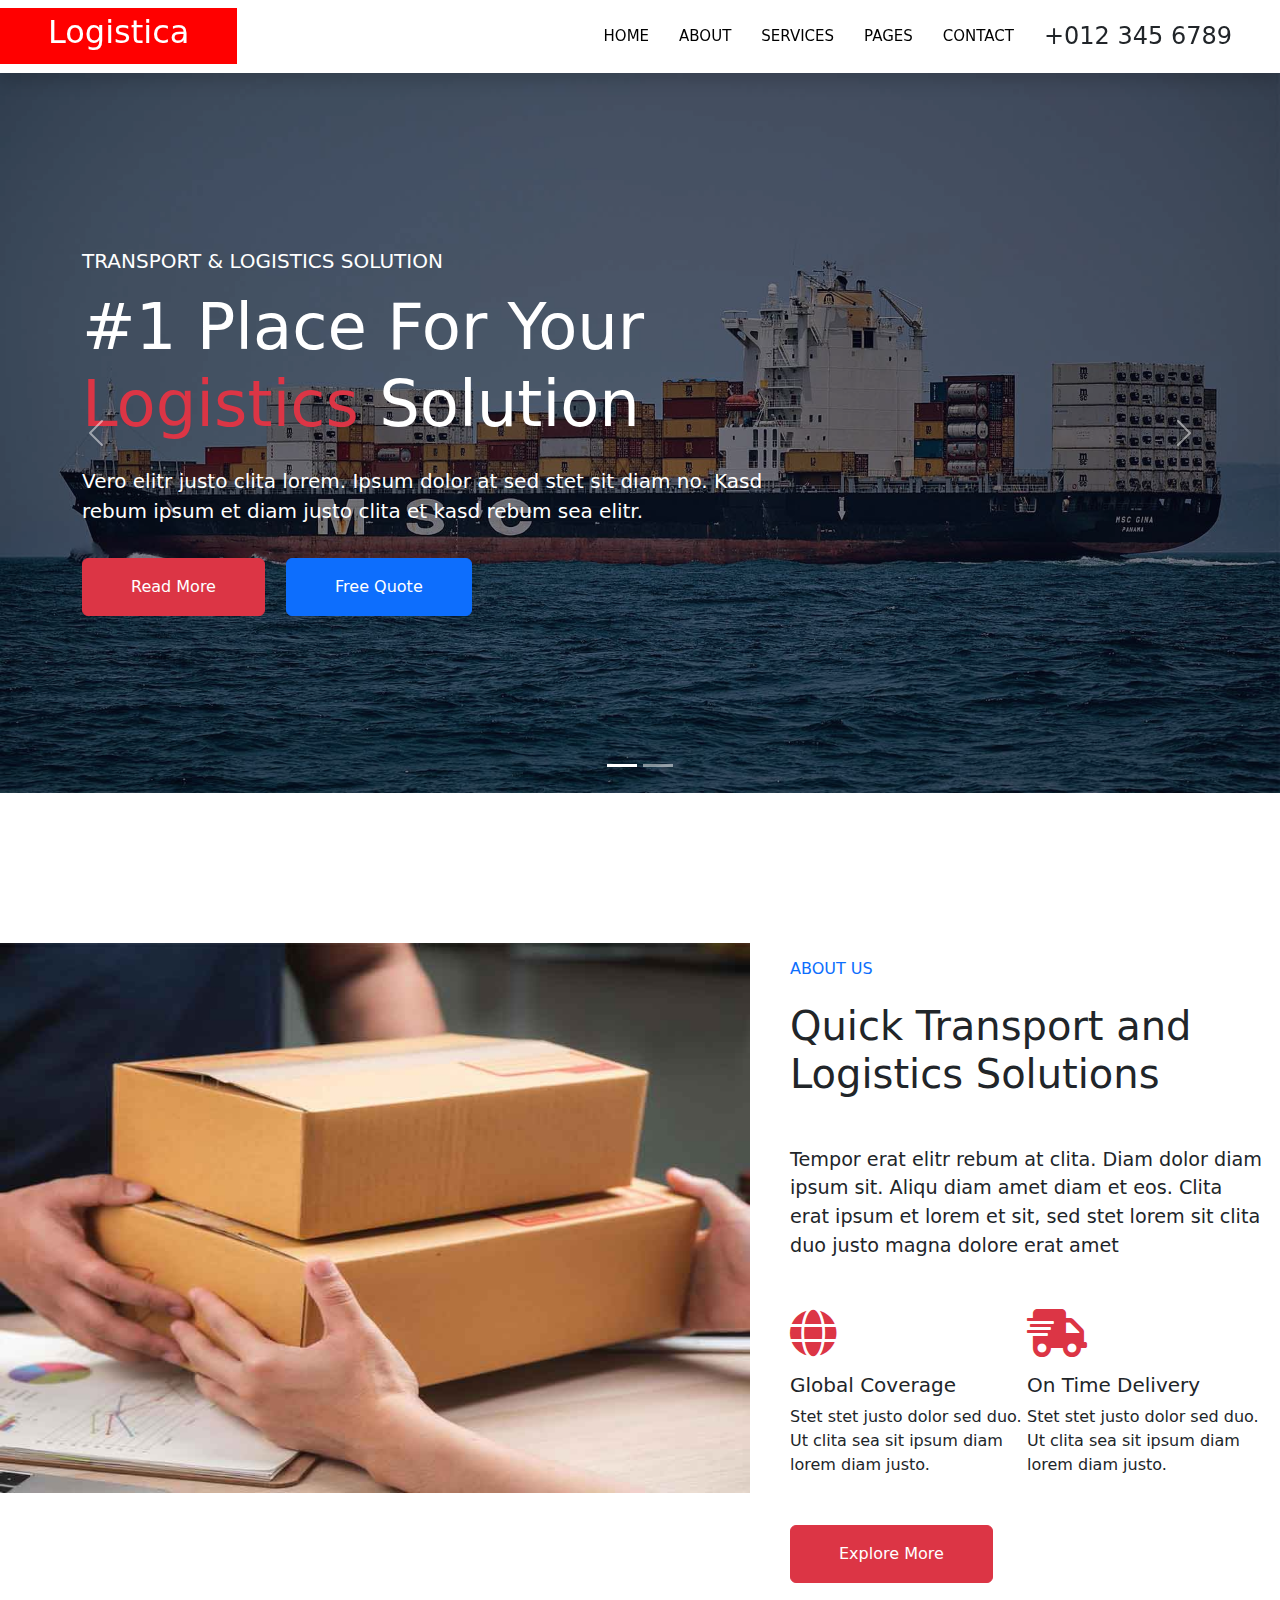
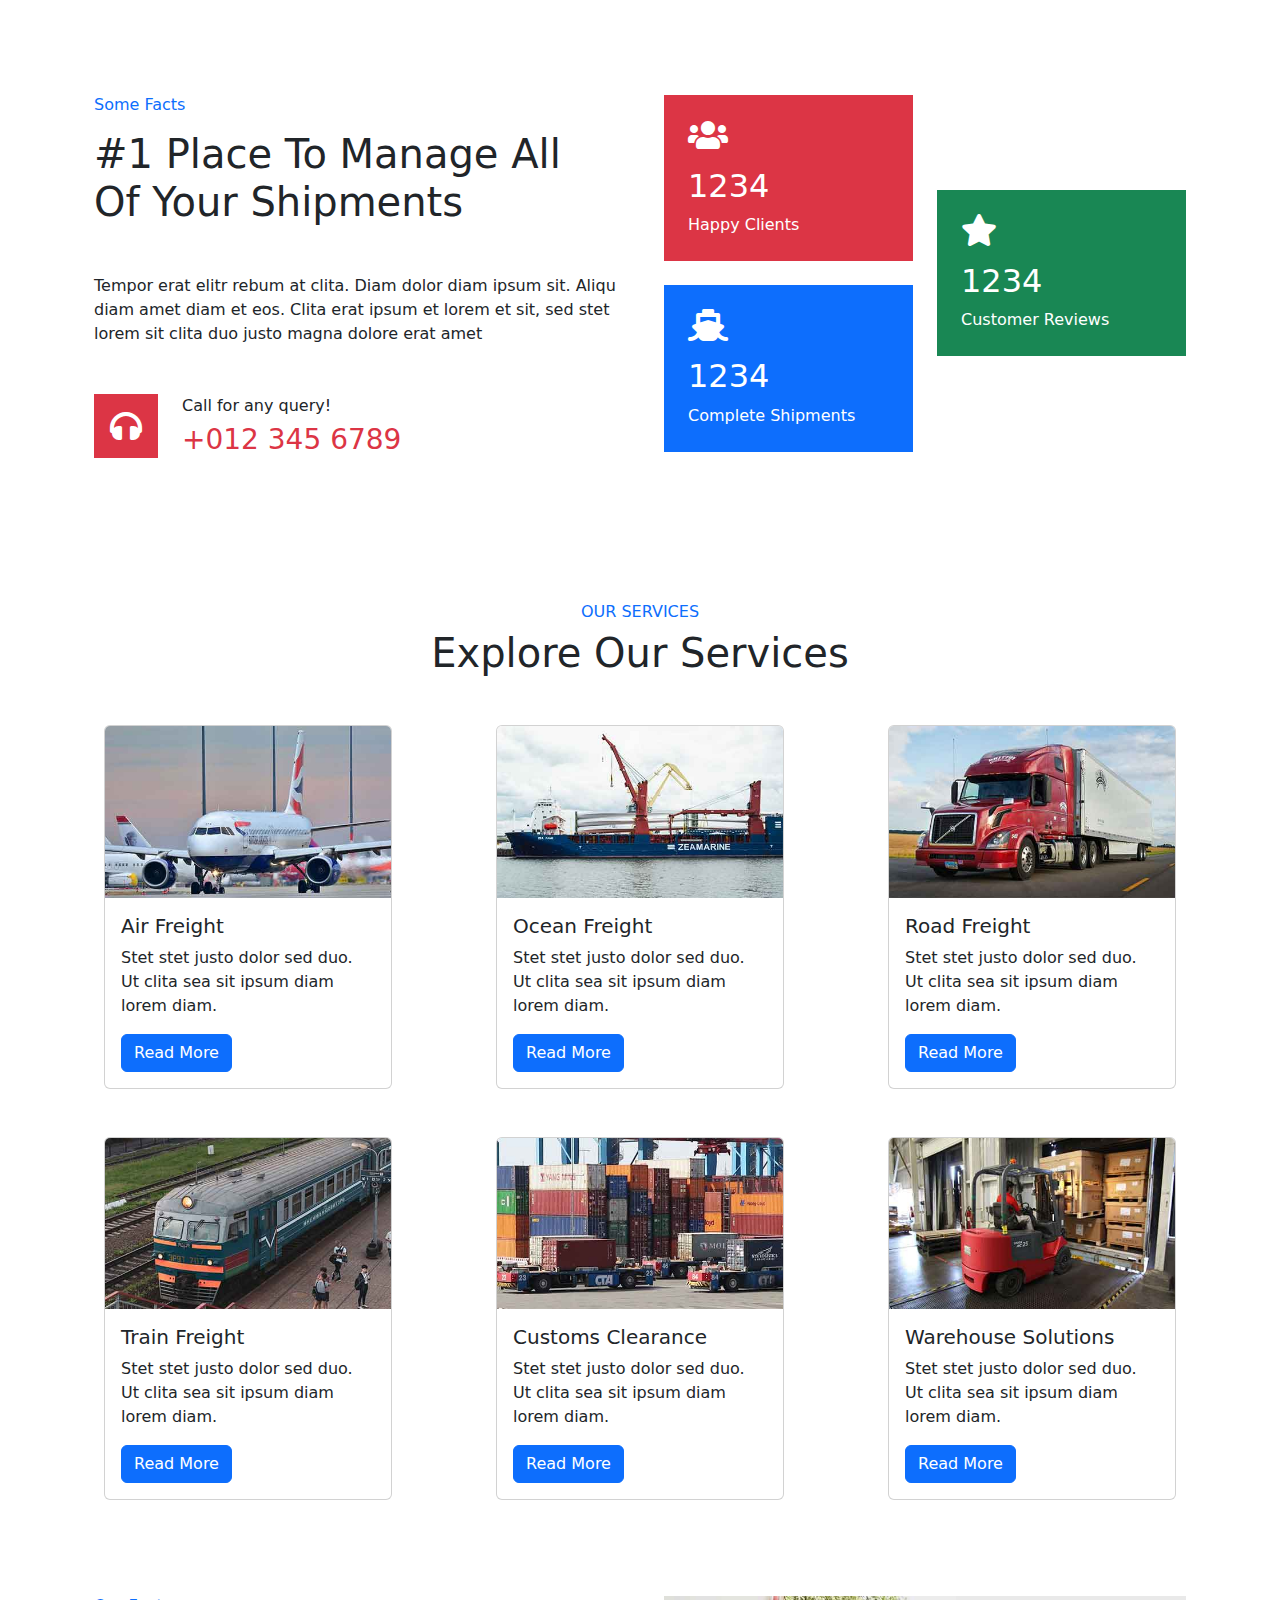
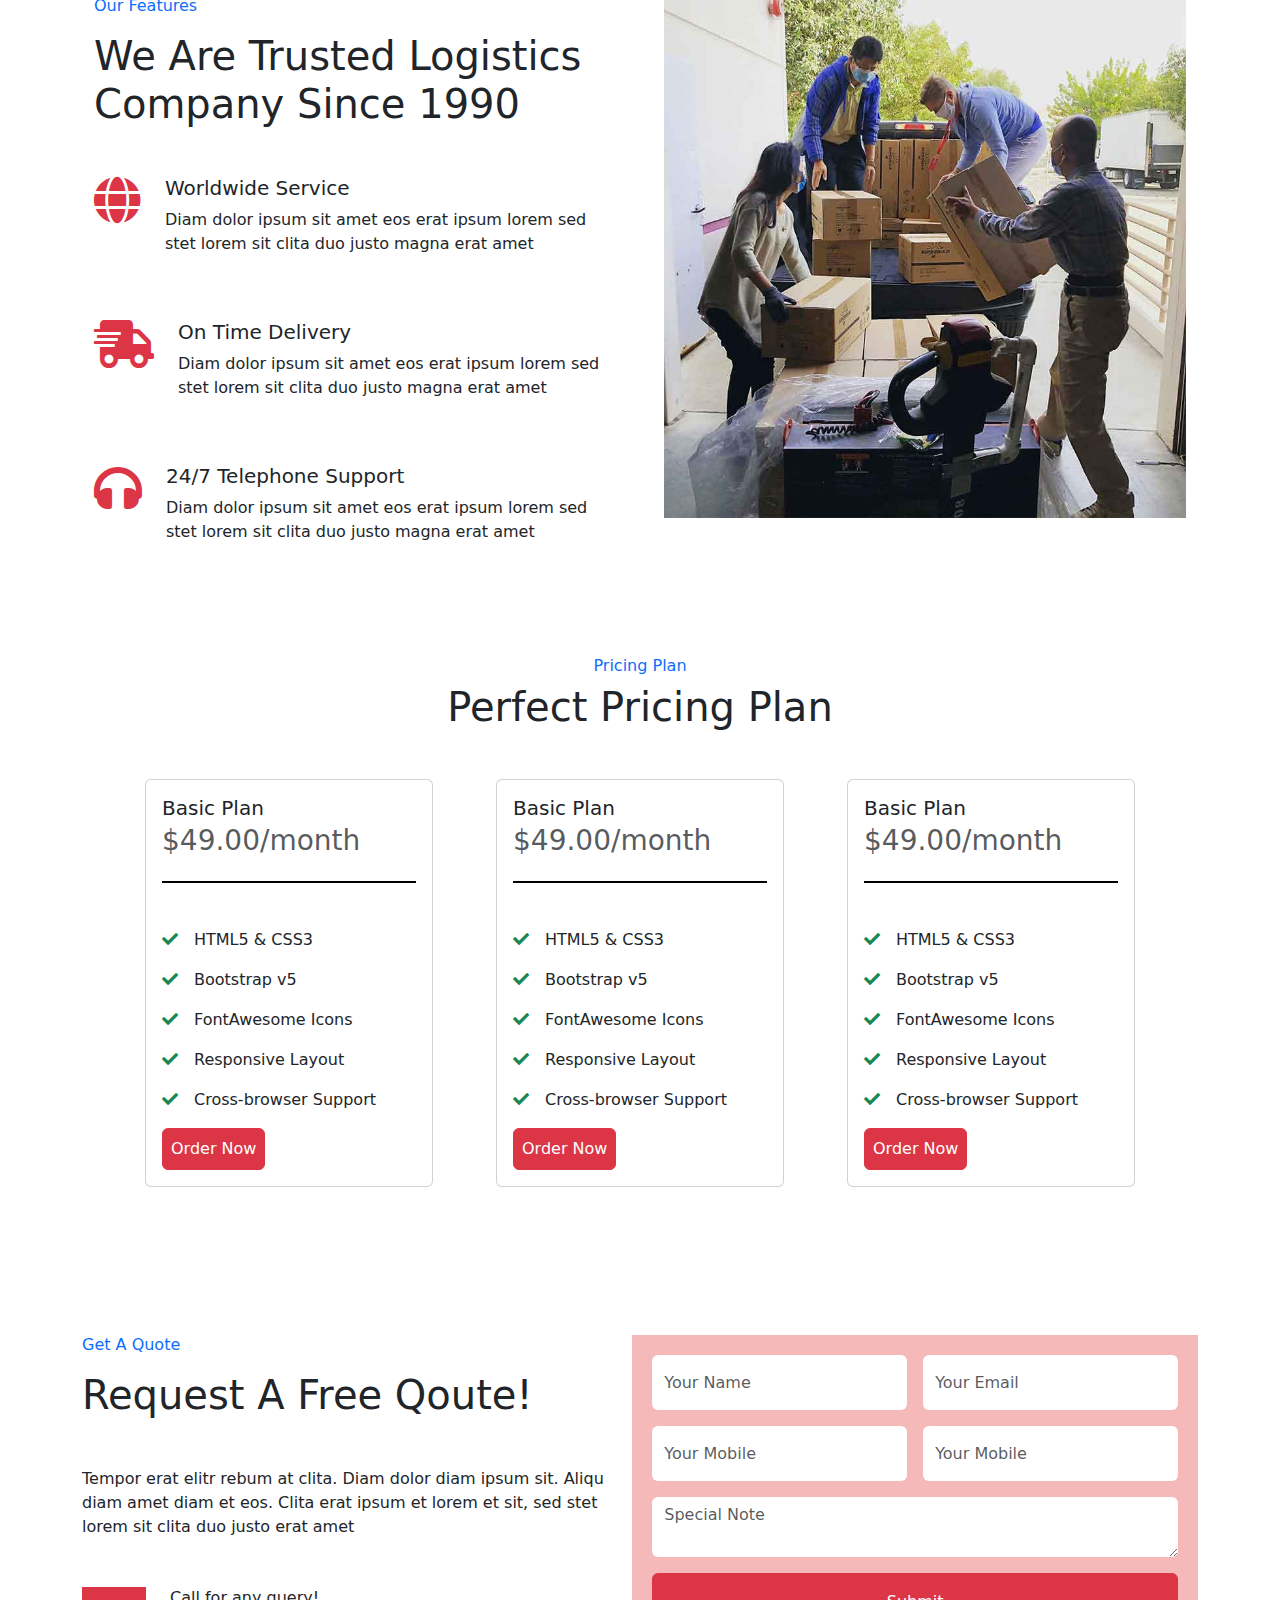
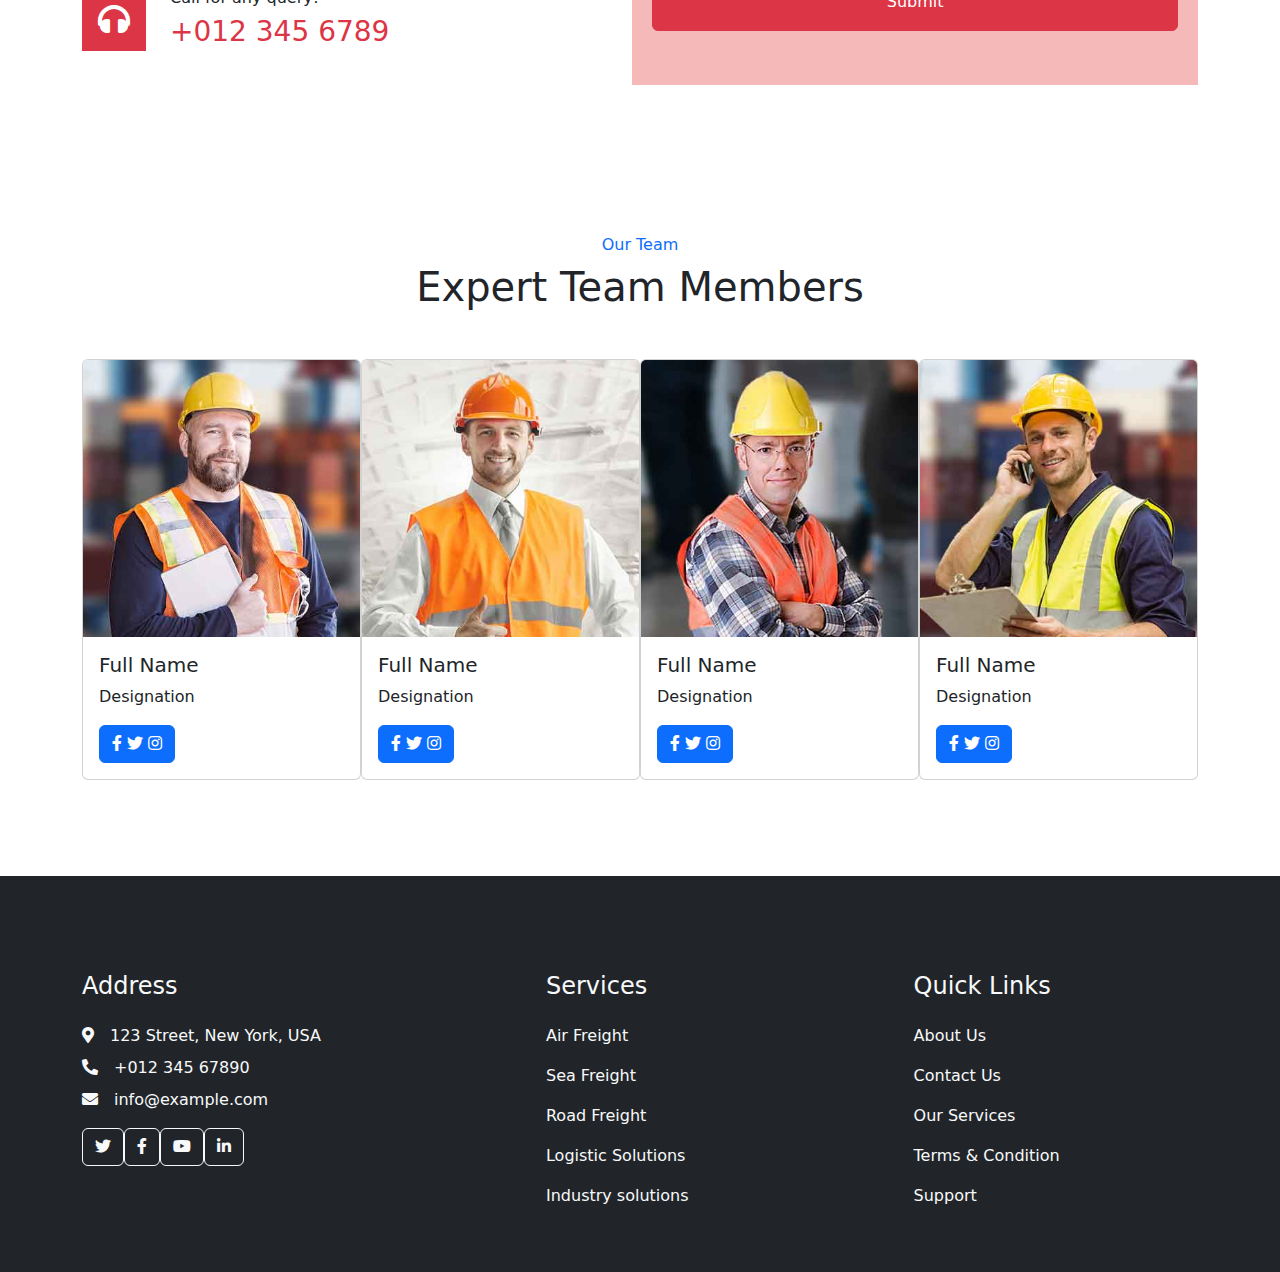
<file: index.html>
<!DOCTYPE html>
<html lang="en">
<head>
    <meta charset="UTF-8">
    <meta name="viewport" content="width=device-width, initial-scale=1.0">
    <title>Document</title>
    <link href="https://cdn.jsdelivr.net/npm/bootstrap@5.3.3/dist/css/bootstrap.min.css" rel="stylesheet" integrity="sha384-QWTKZyjpPEjISv5WaRU9OFeRpok6YctnYmDr5pNlyT2bRjXh0JMhjY6hW+ALEwIH" crossorigin="anonymous">
    <script src="https://cdn.jsdelivr.net/npm/bootstrap@5.3.3/dist/js/bootstrap.bundle.min.js" integrity="sha384-YvpcrYf0tY3lHB60NNkmXc5s9fDVZLESaAA55NDzOxhy9GkcIdslK1eN7N6jIeHz" crossorigin="anonymous"></script>
    <link rel="stylesheet" href="./style.css">
    <link href="https://cdnjs.cloudflare.com/ajax/libs/font-awesome/5.10.0/css/all.min.css" rel="stylesheet">
    <link href="https://cdn.jsdelivr.net/npm/bootstrap-icons@1.4.1/font/bootstrap-icons.css" rel="stylesheet">
</head>
<body>
  <nav class="navbar navbar-expand-lg bg-white navbar-light shadow  border-5 border-primary sticky-top p-0">
    <a href="index.html" class="navbar-brand  d-flex align-items-center px-4 px-lg-5" style="background-color: red;">
        <h2 class="mb-2 text-white">Logistica</h2>
    </a>
    <button type="button" class="navbar-toggler me-4" data-bs-toggle="collapse" data-bs-target="#navbarCollapse">
        <span class="navbar-toggler-icon"></span>
    </button>
    <div class="collapse navbar-collapse" id="navbarCollapse">
        <div class="navbar-nav ms-auto p-4 p-lg-0">
            <a href="./index.html" class="first">Home</a>
            <a href="./about.html" class="first">About</a>
            <a href="./services.html" class="first">Services</a>
            <a href="./index.html" class="first">Pages</a>
            <a href="./contact.html" class="first">Contact</a>
        </div>
        <h4 class="m-0 pe-lg-5 d-none d-lg-block"></i>+012 345 6789</h4>
    </div>
</nav>

  <div id="carouselExampleCaptions" class="carousel slide" data-bs-ride="carousel">
    <div class="carousel-indicators">
      <button type="button" data-bs-target="#carouselExampleCaptions" data-bs-slide-to="0" class="active" aria-current="true" aria-label="Slide 1"></button>
      <button type="button" data-bs-target="#carouselExampleCaptions" data-bs-slide-to="1" aria-label="Slide 2"></button>
    </div>
    <div class="carousel-inner">
      <div class="carousel-item active">
        <img src="./images/ship1.jpg" class="d-block w-100" alt="...">
        <div class="position-absolute top-0 start-0 w-100 h-100 d-flex align-items-center" style="background: rgba(6, 3, 21, .5);">
          <div class="container">
              <div class="row justify-content-start">
                  <div class="col-10 col-lg-8">
                      <h5 class="text-white text-uppercase mb-3 animated slideInDown">Transport & Logistics Solution</h5>
                      <h1 class="display-3 text-white animated slideInDown mb-4">#1 Place For Your <span class="text-danger">Logistics</span> Solution</h1>
                      <p class="fs-5 fw-medium text-white mb-4 pb-2">Vero elitr justo clita lorem. Ipsum dolor at sed stet sit diam no. Kasd rebum ipsum et diam justo clita et kasd rebum sea elitr.</p>
                      <a href="" class="btn btn-danger py-md-3 px-md-5 me-3 animated slideInLeft">Read More</a>
                      <a href="" class="btn btn-primary py-md-3 px-md-5 animated slideInRight">Free Quote</a>
                  </div>
              </div>
          </div>
      </div>
      </div>
      <div class="carousel-item">
        <img src="./images/truk.jpg" class="d-block w-100" alt="...">
        <div class="position-absolute top-0 start-0 w-100 h-100 d-flex align-items-center" style="background: rgba(6, 3, 21, .5);">
          <div class="container">
              <div class="row justify-content-start">
                  <div class="col-10 col-lg-8">
                      <h5 class="text-white text-uppercase mb-3 animated slideInDown">Transport & Logistics Solution</h5>
                      <h1 class="display-3 text-white animated slideInDown mb-4">#1 Place For Your <span class="text-danger">Logistics</span> Solution</h1>
                      <p class="fs-5 fw-medium text-white mb-4 pb-2">Vero elitr justo clita lorem. Ipsum dolor at sed stet sit diam no. Kasd rebum ipsum et diam justo clita et kasd rebum sea elitr.</p>
                      <a href="" class="btn btn-danger py-md-3 px-md-5 me-3 animated slideInLeft">Read More</a>
                      <a href="" class="btn btn-primary py-md-3 px-md-5 animated slideInRight">Free Quote</a>
                  </div>
              </div>
          </div>
      </div>
      </div>
     
    </div>
    <button class="carousel-control-prev" type="button" data-bs-target="#carouselExampleCaptions" data-bs-slide="prev">
      <span class="carousel-control-prev-icon" aria-hidden="true"></span>
      <span class="visually-hidden">Previous</span>
    </button>
    <button class="carousel-control-next" type="button" data-bs-target="#carouselExampleCaptions" data-bs-slide="next">
      <span class="carousel-control-next-icon" aria-hidden="true"></span>
      <span class="visually-hidden">Next</span>
    </button>
  </div>

  <div class="about">
    <div>
         <img src="./images/box.jpg" alt="" class="boximage" >
    </div>
    <div class="aboutcontent ms-4 p-3">
     <h6 class="abouthed6 text-primary text-uppercase ">About Us</h6>
     <h1 class="abouthed2 mt-4">Quick Transport and Logistics Solutions</h1>
     <p class="aboutp mt-5 " style="font-size: larger;">Tempor erat elitr rebum at clita. Diam dolor diam 
      ipsum sit. Aliqu diam amet diam et eos. Clita erat ipsum et lorem et sit, sed stet lorem sit clita duo justo magna dolore erat amet</p>
    
      <div class="abouticons d-flex mt-5">
        <div>
          <i class="fa fa-globe fa-3x text-danger mb-3"></i>
          <h5>Global Coverage</h5>
          <p class="m-0">Stet stet justo dolor sed duo. Ut clita sea sit ipsum diam lorem diam justo.</p>
        </div>
        <div>
          <i class="fa fa-shipping-fast fa-3x text-danger mb-3"></i>
          <h5>On Time Delivery</h5>
          <p class="m-0">Stet stet justo dolor sed duo. Ut clita sea sit ipsum diam lorem diam justo.</p>
        </div>
        </div>

        <div class="mt-5">
          <button type="button" class="btn btn-danger py-3 px-5">Explore More</button>
        </div>
    </div>
  </div>
  
  <div class="container py-5">
    <div class="container py-5">
        <div class="row g-5">
            <div class="col-6">
                <h6 class="text-primary mb-3">Some Facts</h6>
                <h1 class="mb-5">#1 Place To Manage All Of Your Shipments</h1>
                <p class="mb-5">Tempor erat elitr rebum at clita. Diam dolor diam ipsum sit. Aliqu diam amet diam et eos. Clita erat ipsum et lorem et sit, sed stet lorem sit clita duo justo magna dolore erat amet</p>
                <div class="d-flex align-items-center">
                    <i class="fa fa-headphones fa-2x flex-shrink-0 bg-danger p-3 text-white"></i>
                    <div class="ps-4">
                        <h6>Call for any query!</h6>
                        <h3 class="text-danger m-0">+012 345 6789</h3>
                    </div>
                </div>
            </div>
            <div class="col-6">
                <div class="row g-4 align-items-center">
                    <div class="col-6">
                        <div class="bg-danger p-4 mb-4">
                            <i class="fa fa-users fa-2x text-white mb-3"></i>
                            <h2 class="text-white mb-2">1234</h2>
                            <p class="text-white mb-0">Happy Clients</p>
                        </div>
                        <div class="bg-primary p-4 wow ">
                            <i class="fa fa-ship fa-2x text-white mb-3"></i>
                            <h2 class="text-white mb-2">1234</h2>
                            <p class="text-white mb-0">Complete Shipments</p>
                        </div>
                    </div>
                    <div class="col-6">
                        <div class="bg-success p-4">
                            <i class="fa fa-star fa-2x text-white mb-3"></i>
                            <h2 class="text-white mb-2">1234</h2>
                            <p class="text-white mb-0">Customer Reviews</p>
                        </div>
                    </div>
                </div>
            </div>
        </div>
    </div>
</div>

<div class="mt-5">
  <div class="text-center">
    <h6 class="text-primary">OUR SERVICES </h6>
    <h1 class="mb-5">Explore Our Services</h1>
</div>
  
  <div class="d-flex mt-5" style="justify-content:space-evenly;">
    <div class="card" style="width: 18rem;">
      <img src="images/arioplane.jpg" class="card-img-top" alt="...">
      <div class="card-body">
        <h5 class="card-title">Air Freight</h5>
        <p class="card-text">Stet stet justo dolor sed duo. Ut clita sea sit ipsum diam lorem diam.</p>
        <a href="#" class="btn btn-primary">Read More</a>
      </div>
    </div>
    <div class="card" style="width: 18rem;">
      <img src="images/ship2.jpg" class="card-img-top" alt="...">
      <div class="card-body">
        <h5 class="card-title">Ocean Freight</h5>
        <p class="card-text">Stet stet justo dolor sed duo. Ut clita sea sit ipsum diam lorem diam.</p>
        <a href="#" class="btn btn-primary">Read More</a>
      </div>
    </div>
    <div class="card" style="width: 18rem;">
      <img src="images/truck2.jpg" class="card-img-top" alt="...">
      <div class="card-body">
        <h5 class="card-title">Road Freight</h5>
        <p class="card-text">Stet stet justo dolor sed duo. Ut clita sea sit ipsum diam lorem diam.</p>
        <a href="#" class="btn btn-primary">Read More</a>
      </div>
    </div>
  </div>

  <div class="d-flex mt-5" style="justify-content:space-evenly;">
    <div class="card" style="width: 18rem;">
      <img src="images/train.jpg" class="card-img-top" alt="...">
      <div class="card-body">
        <h5 class="card-title">Train Freight</h5>
        <p class="card-text">Stet stet justo dolor sed duo. Ut clita sea sit ipsum diam lorem diam.</p>
        <a href="#" class="btn btn-primary">Read More</a>
      </div>
    </div>
    <div class="card" style="width: 18rem;">
      <img src="images/container.jpg" class="card-img-top" alt="...">
      <div class="card-body">
        <h5 class="card-title">Customs Clearance</h5>
        <p class="card-text">Stet stet justo dolor sed duo. Ut clita sea sit ipsum diam lorem diam.</p>
        <a href="#" class="btn btn-primary">Read More</a>
      </div>
    </div>
    <div class="card" style="width: 18rem;">
      <img src="images/jeep.jpg" class="card-img-top" alt="...">
      <div class="card-body">
        <h5 class="card-title">Warehouse Solutions</h5>
        <p class="card-text">Stet stet justo dolor sed duo. Ut clita sea sit ipsum diam lorem diam.</p>
        <a href="#" class="btn btn-primary">Read More</a>
      </div>
    </div>
  </div>
</div>

<div class="container py-5">
  <div class="container  py-5">
      <div class="row g-5">
          <div class="col-6">
              <h6 class="text-primary mb-3">Our Features</h6>
              <h1 class="mb-5">We Are Trusted Logistics Company Since 1990</h1>
              <div class="d-flex mb-5">
                  <i class="fa fa-globe text-danger fa-3x"></i>
                  <div class="ms-4">
                      <h5>Worldwide Service</h5>
                      <p>Diam dolor ipsum sit amet eos erat ipsum lorem sed stet lorem sit clita duo justo magna erat amet</p>
                  </div>
              </div>
              <div class="d-flex mb-5">
                  <i class="fa fa-shipping-fast text-danger fa-3x "></i>
                  <div class="ms-4">
                      <h5>On Time Delivery</h5>
                      <p>Diam dolor ipsum sit amet eos erat ipsum lorem sed stet lorem sit clita duo justo magna erat amet</p>
                  </div>
              </div>
              <div class="d-flex">
                  <i class="fa fa-headphones text-danger fa-3x flex-shrink-0"></i>
                  <div class="ms-4">
                      <h5>24/7 Telephone Support</h5>
                      <p>Diam dolor ipsum sit amet eos erat ipsum lorem sed stet lorem sit clita duo justo magna erat amet</p>
                  </div>
              </div>
          </div>
          <div class="col-6 " style="min-height: 400px;">
              <div>
                  <img class="w-100 h-100" src="images/box2.jpg" alt="">
              </div>
          </div>
      </div>
  </div>
</div>

<div>
  <div class="text-center">
    <h6 class="text-primary">Pricing Plan</h6>
    <h1 class="mb-5">Perfect Pricing Plan</h1>
</div>
<div class="container d-flex" style="justify-content: space-evenly;">
<div class="card" style="width: 18rem;">
  <div class="card-body">
    <h5 class="card-title">Basic Plan</h5>
    <h3 class="card-subtitle mb-4 text-muted">$49.00/month</h3>
    <div  class="mt-4"  style="background-color: black; padding:1px;"></div>
    <p><i class="fa fa-check text-success me-3 mt-5"></i>HTML5 & CSS3</p>
    <p><i class="fa fa-check text-success me-3"></i>Bootstrap v5</p>
    <p><i class="fa fa-check text-success me-3"></i>FontAwesome Icons</p>
    <p><i class="fa fa-check text-success me-3"></i>Responsive Layout</p>
    <p><i class="fa fa-check text-success me-3"></i>Cross-browser Support</p> 
    <button type="button" class="btn btn-danger p-2">Order Now</button> 
  </div>
</div>

<div class="card" style="width: 18rem;">
  <div class="card-body">
    <h5 class="card-title">Basic Plan</h5>
    <h3 class="card-subtitle mb-4 text-muted">$49.00/month</h3>
    <div  class="mt-4"  style="background-color: black; padding:1px;"></div>
    <p><i class="fa fa-check text-success me-3 mt-5"></i>HTML5 & CSS3</p>
    <p><i class="fa fa-check text-success me-3"></i>Bootstrap v5</p>
    <p><i class="fa fa-check text-success me-3"></i>FontAwesome Icons</p>
    <p><i class="fa fa-check text-success me-3"></i>Responsive Layout</p>
    <p><i class="fa fa-check text-success me-3"></i>Cross-browser Support</p>
    <button type="button" class="btn btn-danger p-2">Order Now</button>  
  </div>
</div>

<div class="card" style="width: 18rem;">
  <div class="card-body">
    <h5 class="card-title">Basic Plan</h5>
    <h3 class="card-subtitle mb-4 text-muted">$49.00/month</h3>
    <div  class="mt-4"  style="background-color: black; padding:1px;"></div>
    <p><i class="fa fa-check text-success me-3 mt-5"></i>HTML5 & CSS3</p>
    <p><i class="fa fa-check text-success me-3"></i>Bootstrap v5</p>
    <p><i class="fa fa-check text-success me-3"></i>FontAwesome Icons</p>
    <p><i class="fa fa-check text-success me-3"></i>Responsive Layout</p>
    <p><i class="fa fa-check text-success me-3"></i>Cross-browser Support</p>
    <button type="button" class="btn btn-danger p-2">Order Now</button> 
  </div>
</div>
</div>
</div>

<div class="container d-flex  mt-5">
  <div>
    <div style="margin-top: 100px;">
      <h6 class="text-primary mb-3">Get A Quote</h6>
      <h1 class="mb-5">Request A Free Qoute!</h1>
      <p class="mb-5">Tempor erat elitr rebum at clita. Diam dolor diam ipsum sit. Aliqu diam amet diam et eos. Clita erat ipsum et lorem et sit, sed stet lorem sit clita duo justo erat amet</p>
      <div class="d-flex align-items-center">
          <i class="fa fa-headphones fa-2x bg-danger p-3 text-white"></i>
          <div class="ps-4">
              <h6>Call for any query!</h6>
              <h3 class="text-danger m-0">+012 345 6789</h3>
          </div>
      </div>
  </div>
  </div>

  <div style="background-color: rgb(245, 185, 185); padding: 20px; height: 350px; margin-top: 100px;">
    <form>
      <div class="row g-3">
          <div class="col-12 col-sm-6">
              <input type="text" class="form-control border-0" placeholder="Your Name" style="height: 55px;">
          </div>
          <div class="col-12 col-sm-6">
              <input type="email" class="form-control border-0" placeholder="Your Email" style="height: 55px;">
          </div>
          <div class="col-12 col-sm-6">
              <input type="text" class="form-control border-0" placeholder="Your Mobile" style="height: 55px;">
          </div>
          <div class="col-12 col-sm-6">
            <input type="text" class="form-control border-0" placeholder="Your Mobile" style="height: 55px;">
          </div>
          <div class="col-12">
              <textarea class="form-control border-0" placeholder="Special Note"></textarea>
          </div>
          <div class="col-12">
              <button class="btn btn-danger w-100 py-3" type="submit">Submit</button>
          </div>
      </div>
  </form>
  </div>
</div>

<div style="margin-top: 150px;">
  <div class="text-center">
    <h6 class="text-primary">Our Team</h6>
    <h1 class="mb-5">Expert Team Members</h1>
</div>
<div class="container">
   <div class="d-flex mt-5" style="justify-content:space-evenly;">
    <div class="card" style="width: 18rem;">
      <img src="images/man1.jpg" class="card-img-top" alt="...">
      <div class="card-body">
        <h5 class="card-title">Full Name</h5>
        <p class="card-text">Designation</p>
        <a href="#" class="btn btn-primary g-5">
          <i class="fab fa-facebook-f"></i>
          <i class="fab fa-twitter"></i>
          <i class="fab fa-instagram"></i>
        </a>
      </div>
    </div>
    <div class="card" style="width: 18rem;">
      <img src="images/man2.jpg" class="card-img-top" alt="...">
      <div class="card-body">
        <h5 class="card-title">Full Name</h5>
        <p class="card-text">Designation</p>
        <a href="#" class="btn btn-primary g-5">
          <i class="fab fa-facebook-f"></i>
          <i class="fab fa-twitter"></i>
          <i class="fab fa-instagram"></i>
        </a>
      </div>
    </div>
    
    <div class="card" style="width: 18rem;">
      <img src="images/man3.jpg" class="card-img-top" alt="...">
      <div class="card-body">
        <h5 class="card-title">Full Name</h5>
        <p class="card-text">Designation</p>
        <a href="#" class="btn btn-primary g-5">
          <i class="fab fa-facebook-f"></i>
          <i class="fab fa-twitter"></i>
          <i class="fab fa-instagram"></i>
        </a>
      </div>
    </div>
    <div class="card" style="width: 18rem;">
      <img src="images/man4.jpg" class="card-img-top" alt="...">
      <div class="card-body">
        <h5 class="card-title">Full Name</h5>
        <p class="card-text">Designation</p>
        <a href="#" class="btn btn-primary g-5">
          <i class="fab fa-facebook-f"></i>
          <i class="fab fa-twitter"></i>
          <i class="fab fa-instagram"></i>
        </a>
      </div>
    </div>
    
  </div>
</div>

<div class="container-fluid bg-dark text-light  pt-5" style="margin-top: 6rem;">
  <div class="container py-5 d-flex">
      <div class="d-flex" style="justify-content: space-around;">
          <div>
              <h4 class="text-light mb-4">Address</h4>
              <p class="mb-2"><i class="fa fa-map-marker-alt me-3"></i>123 Street, New York, USA</p>
              <p class="mb-2"><i class="fa fa-phone-alt me-3"></i>+012 345 67890</p>
              <p class="mb-2"><i class="fa fa-envelope me-3"></i>info@example.com</p>
              <div class="d-flex pt-2">
                  <a class="btn btn-outline-light btn-social"><i class="fab fa-twitter"></i></a>
                  <a class="btn btn-outline-light btn-social"><i class="fab fa-facebook-f"></i></a>
                  <a class="btn btn-outline-light btn-social"><i class="fab fa-youtube"></i></a>
                  <a class="btn btn-outline-light btn-social"><i class="fab fa-linkedin-in"></i></a>
              </div>
          </div>
          <div style="margin-left: 225px;">
              <h4 class="text-light mb-4">Services</h4>
              <p>Air Freight</p>
              <p>Sea Freight</p>
              <p>Road Freight</p>
              <p>Logistic Solutions</p>
              <p>Industry solutions</p>
          </div>
          <div style="margin-left: 225px;">
              <h4 class="text-light mb-4">Quick Links</h4>
              <p>About Us</p>
              <p>Contact Us</p>
              <p>Our Services</p>
              <p>Terms & Condition</p>
              <p>Support</p>
          </div>
      </div>
  </div>

</div>

</body>
</html>
</file>
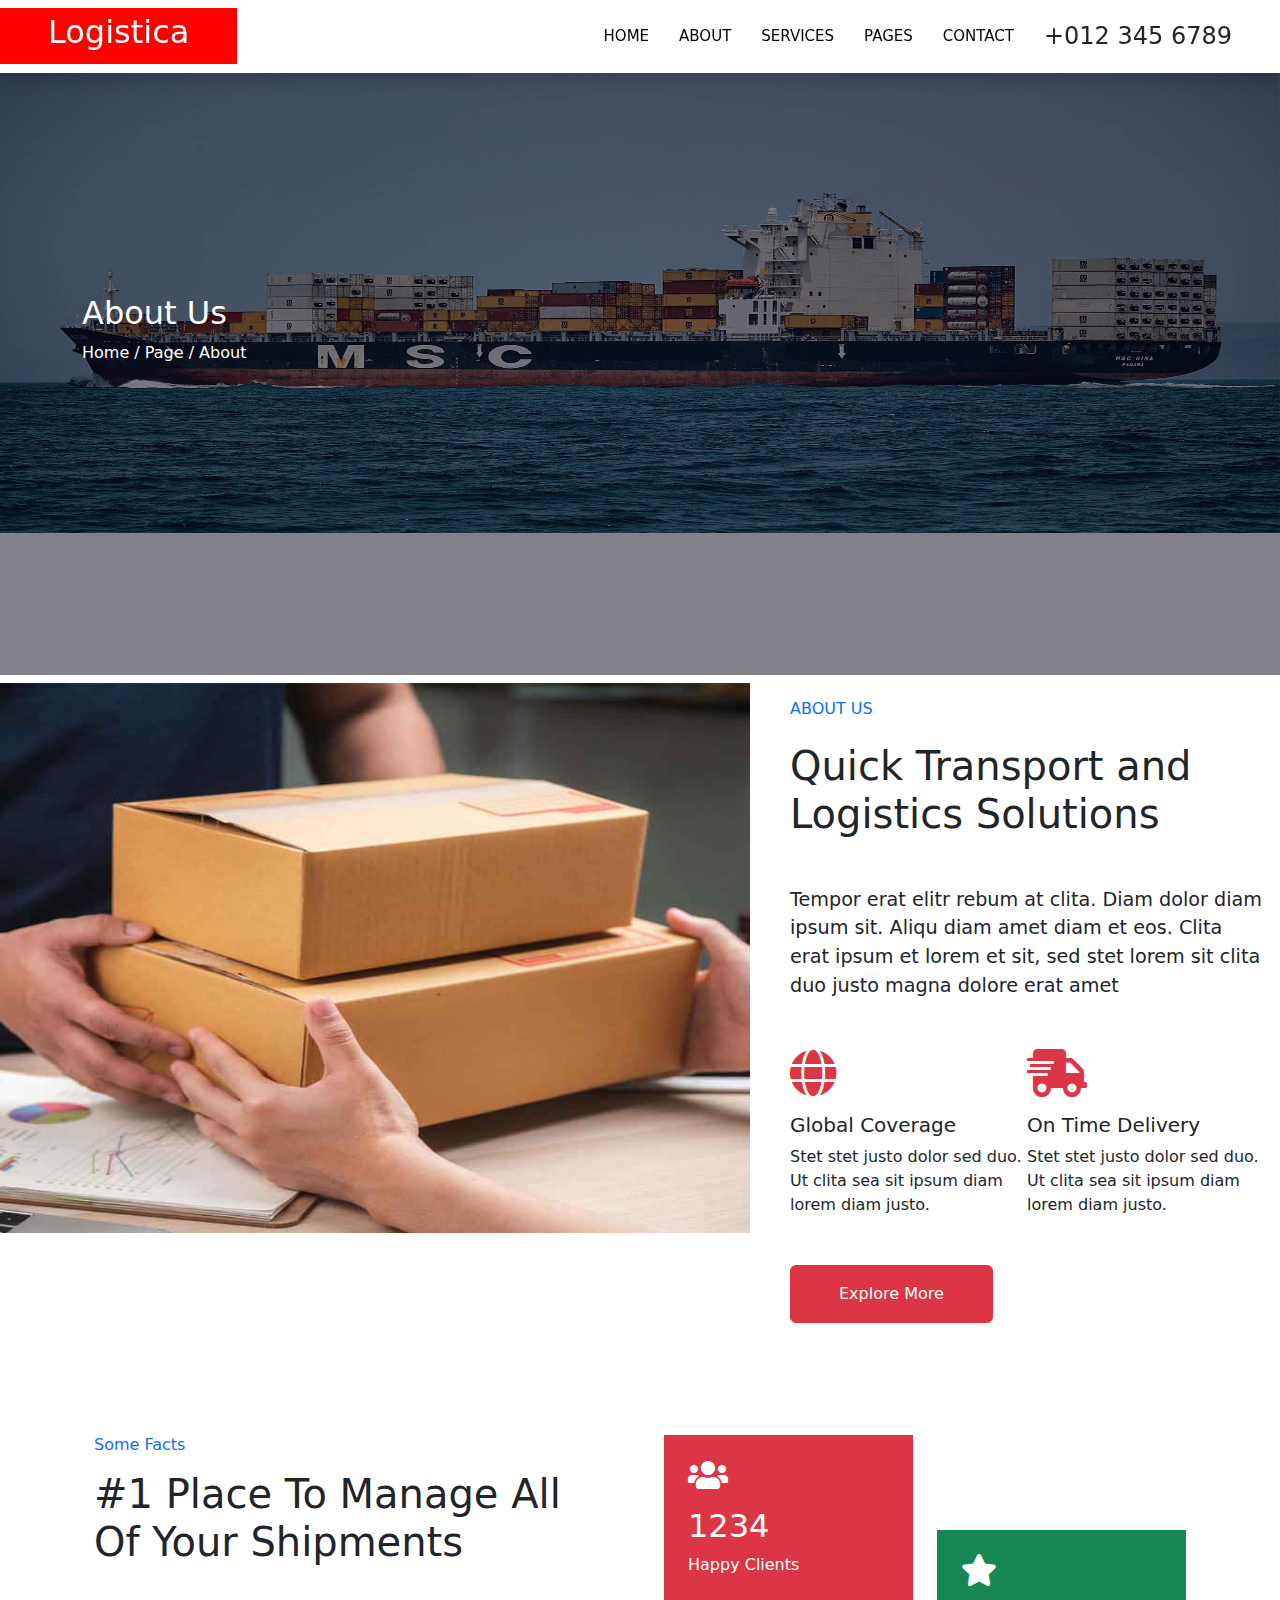
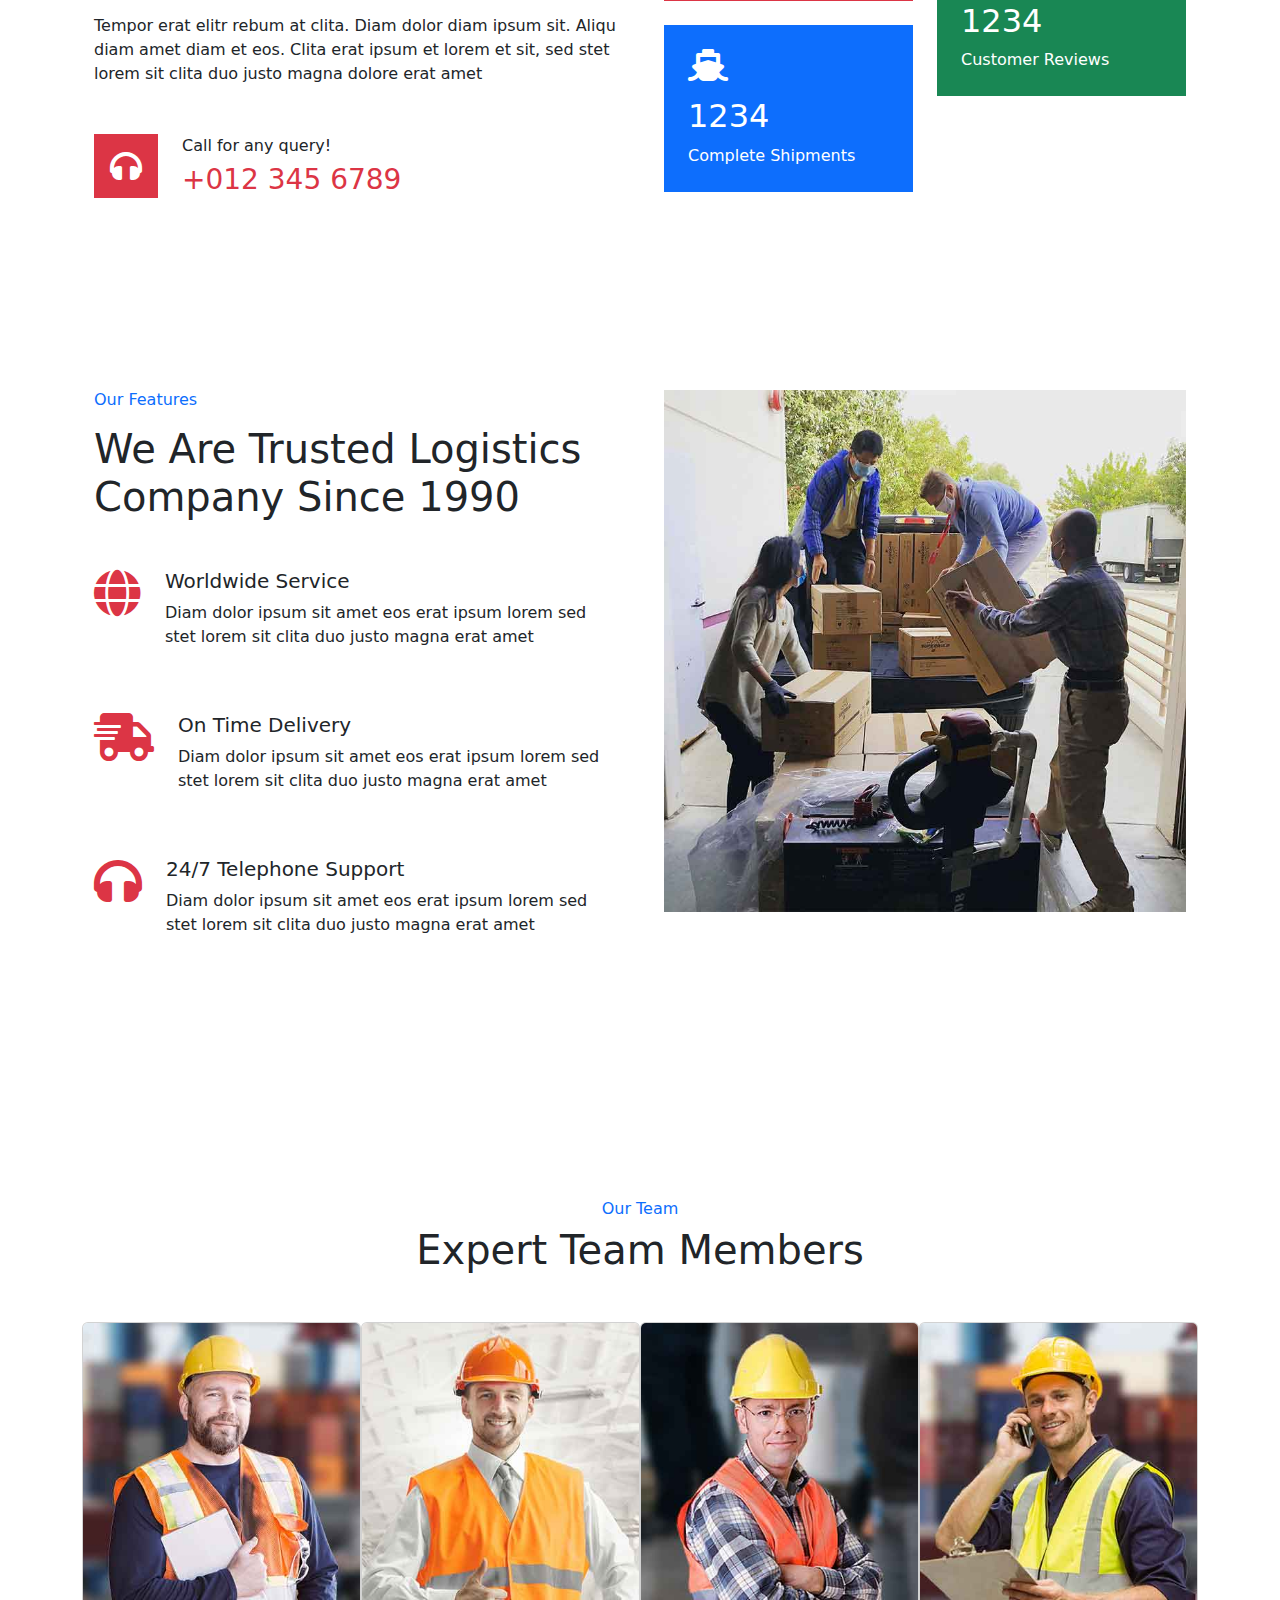
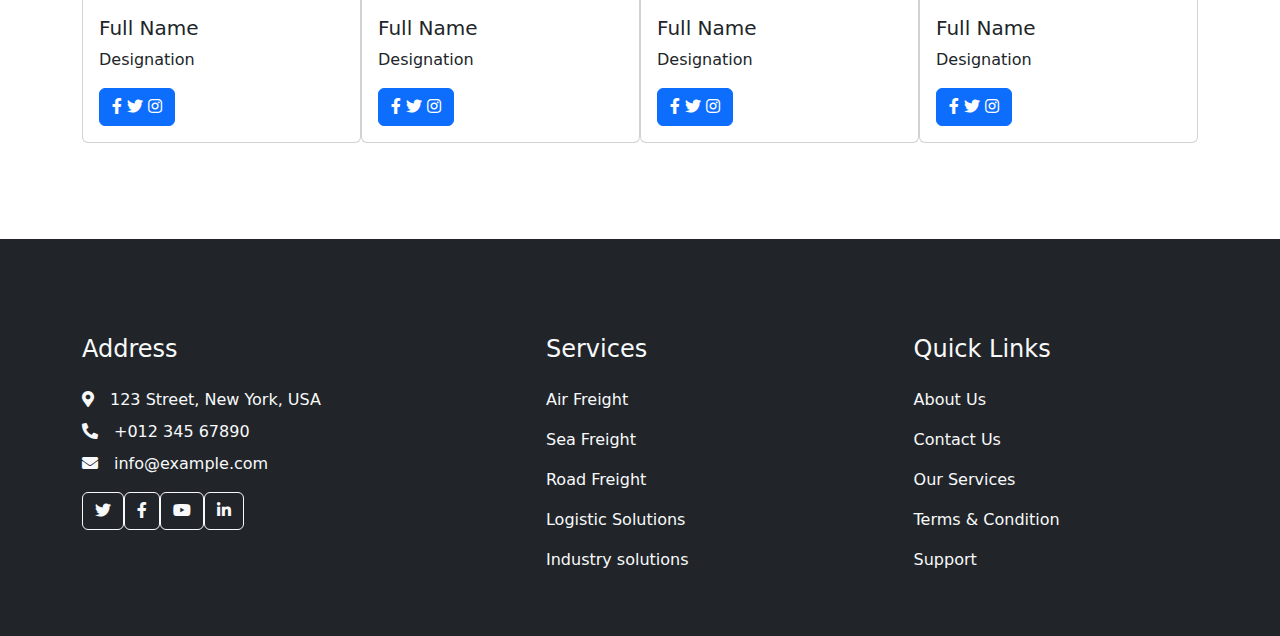
<file: about.html>
<!DOCTYPE html>
<html lang="en">
<head>
    <meta charset="UTF-8">
    <meta name="viewport" content="width=device-width, initial-scale=1.0">
    <title>Document</title>
    <link href="https://cdn.jsdelivr.net/npm/bootstrap@5.3.3/dist/css/bootstrap.min.css" rel="stylesheet" integrity="sha384-QWTKZyjpPEjISv5WaRU9OFeRpok6YctnYmDr5pNlyT2bRjXh0JMhjY6hW+ALEwIH" crossorigin="anonymous">
    <script src="https://cdn.jsdelivr.net/npm/bootstrap@5.3.3/dist/js/bootstrap.bundle.min.js" integrity="sha384-YvpcrYf0tY3lHB60NNkmXc5s9fDVZLESaAA55NDzOxhy9GkcIdslK1eN7N6jIeHz" crossorigin="anonymous"></script>
    <link rel="stylesheet" href="./style.css">
    <link href="https://cdnjs.cloudflare.com/ajax/libs/font-awesome/5.10.0/css/all.min.css" rel="stylesheet">
    <link href="https://cdn.jsdelivr.net/npm/bootstrap-icons@1.4.1/font/bootstrap-icons.css" rel="stylesheet">
</head>
<body>
    <nav class="navbar navbar-expand-lg bg-white navbar-light shadow  border-5 border-primary sticky-top p-0">
        <a href="index.html" class="navbar-brand  d-flex align-items-center px-4 px-lg-5" style="background-color: red;">
            <h2 class="mb-2 text-white">Logistica</h2>
        </a>
        <button type="button" class="navbar-toggler me-4" data-bs-toggle="collapse" data-bs-target="#navbarCollapse">
            <span class="navbar-toggler-icon"></span>
        </button>
        <div class="collapse navbar-collapse" id="navbarCollapse">
            <div class="navbar-nav ms-auto p-4 p-lg-0">
                <a href="./index.html" class="first">Home</a>
                <a href="./about.html" class="first">About</a>
                <a href="./services.html" class="first">Services</a>
                <a href="./index.html" class="first">Pages</a>
                <a href="./contact.html" class="first">Contact</a>
            </div>
            <h4 class="m-0 pe-lg-5 d-none d-lg-block"></i>+012 345 6789</h4>
        </div>
    </nav>
<div>
    <img src="./images/ship1.jpg" class="d-block w-100" alt="..." style="height: 460px;">
    <div class="position-absolute top-0 start-0 w-100 h-75 d-flex align-items-center" style="background: rgba(6, 3, 21, .5);">
      <div class="container">
          <div class="row justify-content-start">
              <div class="col-10 col-lg-8">
                  <h2 class="text-white">About Us</h5>
                    <p class="text-white">Home / Page / About</p>
              </div>
          </div>
      </div>
      </div>

      <div class="about">
        <div>
             <img src="./images/box.jpg" alt="" class="boximage" >
        </div>
        <div class="aboutcontent ms-4 p-3">
         <h6 class="abouthed6 text-primary text-uppercase ">About Us</h6>
         <h1 class="abouthed2 mt-4">Quick Transport and Logistics Solutions</h1>
         <p class="aboutp mt-5 " style="font-size: larger;">Tempor erat elitr rebum at clita. Diam dolor diam 
          ipsum sit. Aliqu diam amet diam et eos. Clita erat ipsum et lorem et sit, sed stet lorem sit clita duo justo magna dolore erat amet</p>
        
          <div class="abouticons d-flex mt-5">
            <div>
              <i class="fa fa-globe fa-3x text-danger mb-3"></i>
              <h5>Global Coverage</h5>
              <p class="m-0">Stet stet justo dolor sed duo. Ut clita sea sit ipsum diam lorem diam justo.</p>
            </div>
            <div>
              <i class="fa fa-shipping-fast fa-3x text-danger mb-3"></i>
              <h5>On Time Delivery</h5>
              <p class="m-0">Stet stet justo dolor sed duo. Ut clita sea sit ipsum diam lorem diam justo.</p>
            </div>
            </div>
    
            <div class="mt-5">
              <button type="button" class="btn btn-danger py-3 px-5">Explore More</button>
            </div>
        </div>
      </div>
      
      <div class="container py-5">
        <div class="container py-5">
            <div class="row g-5">
                <div class="col-6">
                    <h6 class="text-primary mb-3">Some Facts</h6>
                    <h1 class="mb-5">#1 Place To Manage All Of Your Shipments</h1>
                    <p class="mb-5">Tempor erat elitr rebum at clita. Diam dolor diam ipsum sit. Aliqu diam amet diam et eos. Clita erat ipsum et lorem et sit, sed stet lorem sit clita duo justo magna dolore erat amet</p>
                    <div class="d-flex align-items-center">
                        <i class="fa fa-headphones fa-2x flex-shrink-0 bg-danger p-3 text-white"></i>
                        <div class="ps-4">
                            <h6>Call for any query!</h6>
                            <h3 class="text-danger m-0">+012 345 6789</h3>
                        </div>
                    </div>
                </div>
                <div class="col-6">
                    <div class="row g-4 align-items-center">
                        <div class="col-6">
                            <div class="bg-danger p-4 mb-4">
                                <i class="fa fa-users fa-2x text-white mb-3"></i>
                                <h2 class="text-white mb-2">1234</h2>
                                <p class="text-white mb-0">Happy Clients</p>
                            </div>
                            <div class="bg-primary p-4 wow ">
                                <i class="fa fa-ship fa-2x text-white mb-3"></i>
                                <h2 class="text-white mb-2">1234</h2>
                                <p class="text-white mb-0">Complete Shipments</p>
                            </div>
                        </div>
                        <div class="col-6">
                            <div class="bg-success p-4">
                                <i class="fa fa-star fa-2x text-white mb-3"></i>
                                <h2 class="text-white mb-2">1234</h2>
                                <p class="text-white mb-0">Customer Reviews</p>
                            </div>
                        </div>
                    </div>
                </div>
            </div>
        </div>
    </div>

    <div class="container py-5">
        <div class="container  py-5">
            <div class="row g-5">
                <div class="col-6">
                    <h6 class="text-primary mb-3">Our Features</h6>
                    <h1 class="mb-5">We Are Trusted Logistics Company Since 1990</h1>
                    <div class="d-flex mb-5">
                        <i class="fa fa-globe text-danger fa-3x"></i>
                        <div class="ms-4">
                            <h5>Worldwide Service</h5>
                            <p>Diam dolor ipsum sit amet eos erat ipsum lorem sed stet lorem sit clita duo justo magna erat amet</p>
                        </div>
                    </div>
                    <div class="d-flex mb-5">
                        <i class="fa fa-shipping-fast text-danger fa-3x "></i>
                        <div class="ms-4">
                            <h5>On Time Delivery</h5>
                            <p>Diam dolor ipsum sit amet eos erat ipsum lorem sed stet lorem sit clita duo justo magna erat amet</p>
                        </div>
                    </div>
                    <div class="d-flex">
                        <i class="fa fa-headphones text-danger fa-3x flex-shrink-0"></i>
                        <div class="ms-4">
                            <h5>24/7 Telephone Support</h5>
                            <p>Diam dolor ipsum sit amet eos erat ipsum lorem sed stet lorem sit clita duo justo magna erat amet</p>
                        </div>
                    </div>
                </div>
                <div class="col-6 " style="min-height: 400px;">
                    <div>
                        <img class="w-100 h-100" src="images/box2.jpg" alt="">
                    </div>
                </div>
            </div>
        </div>
      </div>

      <div style="margin-top: 150px;">
        <div class="text-center">
          <h6 class="text-primary">Our Team</h6>
          <h1 class="mb-5">Expert Team Members</h1>
      </div>
      <div class="container">
         <div class="d-flex mt-5" style="justify-content:space-evenly;">
          <div class="card" style="width: 18rem;">
            <img src="images/man1.jpg" class="card-img-top" alt="...">
            <div class="card-body">
              <h5 class="card-title">Full Name</h5>
              <p class="card-text">Designation</p>
              <a href="#" class="btn btn-primary g-5">
                <i class="fab fa-facebook-f"></i>
                <i class="fab fa-twitter"></i>
                <i class="fab fa-instagram"></i>
              </a>
            </div>
          </div>
          <div class="card" style="width: 18rem;">
            <img src="images/man2.jpg" class="card-img-top" alt="...">
            <div class="card-body">
              <h5 class="card-title">Full Name</h5>
              <p class="card-text">Designation</p>
              <a href="#" class="btn btn-primary g-5">
                <i class="fab fa-facebook-f"></i>
                <i class="fab fa-twitter"></i>
                <i class="fab fa-instagram"></i>
              </a>
            </div>
          </div>
          
          <div class="card" style="width: 18rem;">
            <img src="images/man3.jpg" class="card-img-top" alt="...">
            <div class="card-body">
              <h5 class="card-title">Full Name</h5>
              <p class="card-text">Designation</p>
              <a href="#" class="btn btn-primary g-5">
                <i class="fab fa-facebook-f"></i>
                <i class="fab fa-twitter"></i>
                <i class="fab fa-instagram"></i>
              </a>
            </div>
          </div>
          <div class="card" style="width: 18rem;">
            <img src="images/man4.jpg" class="card-img-top" alt="...">
            <div class="card-body">
              <h5 class="card-title">Full Name</h5>
              <p class="card-text">Designation</p>
              <a href="#" class="btn btn-primary g-5">
                <i class="fab fa-facebook-f"></i>
                <i class="fab fa-twitter"></i>
                <i class="fab fa-instagram"></i>
              </a>
            </div>
          </div>
          
        </div>
      </div>
      
      <div class="container-fluid bg-dark text-light  pt-5" style="margin-top: 6rem;">
        <div class="container py-5 d-flex">
            <div class="d-flex" style="justify-content: space-around;">
                <div>
                    <h4 class="text-light mb-4">Address</h4>
                    <p class="mb-2"><i class="fa fa-map-marker-alt me-3"></i>123 Street, New York, USA</p>
                    <p class="mb-2"><i class="fa fa-phone-alt me-3"></i>+012 345 67890</p>
                    <p class="mb-2"><i class="fa fa-envelope me-3"></i>info@example.com</p>
                    <div class="d-flex pt-2">
                        <a class="btn btn-outline-light btn-social"><i class="fab fa-twitter"></i></a>
                        <a class="btn btn-outline-light btn-social"><i class="fab fa-facebook-f"></i></a>
                        <a class="btn btn-outline-light btn-social"><i class="fab fa-youtube"></i></a>
                        <a class="btn btn-outline-light btn-social"><i class="fab fa-linkedin-in"></i></a>
                    </div>
                </div>
                <div style="margin-left: 225px;">
                    <h4 class="text-light mb-4">Services</h4>
                    <p>Air Freight</p>
                    <p>Sea Freight</p>
                    <p>Road Freight</p>
                    <p>Logistic Solutions</p>
                    <p>Industry solutions</p>
                </div>
                <div style="margin-left: 225px;">
                    <h4 class="text-light mb-4">Quick Links</h4>
                    <p>About Us</p>
                    <p>Contact Us</p>
                    <p>Our Services</p>
                    <p>Terms & Condition</p>
                    <p>Support</p>
                </div>
            </div>
        </div>
      
      </div>
      
      

</body>
</html>
</file>
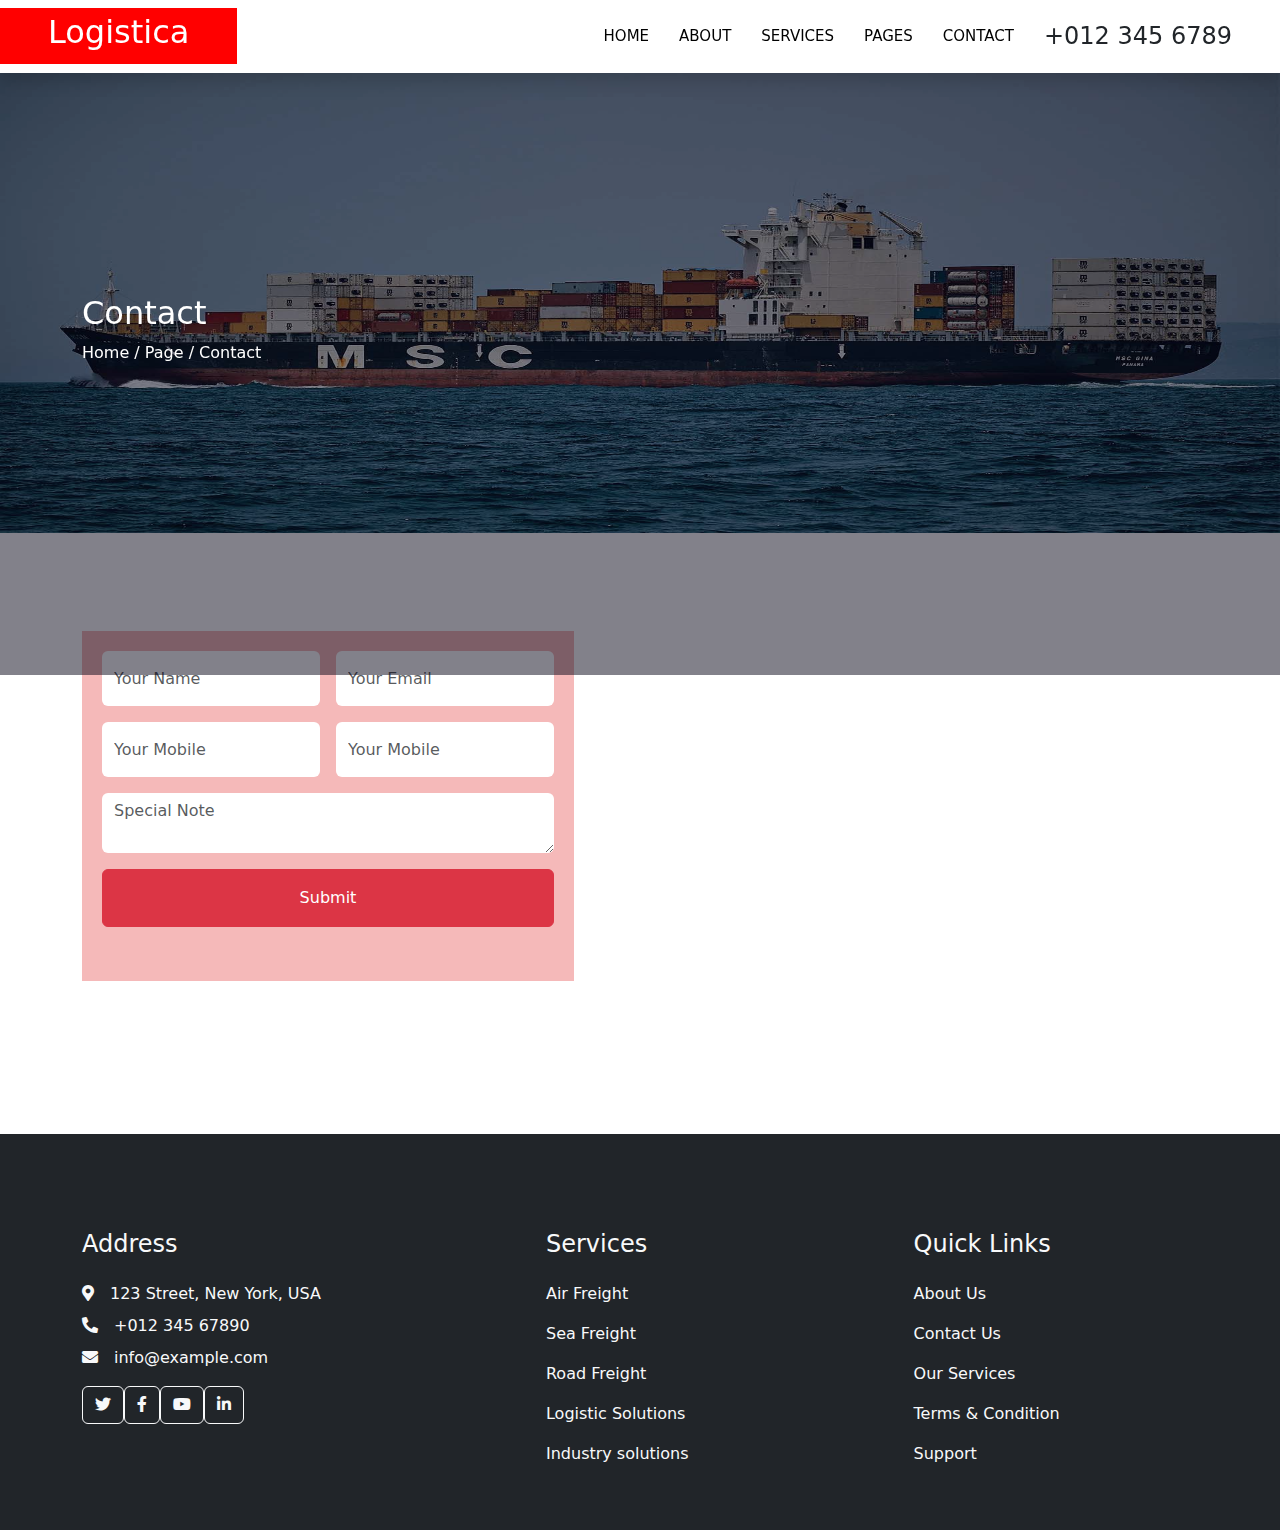
<file: contact.html>
<!DOCTYPE html>
<html lang="en">
<head>
    <meta charset="UTF-8">
    <meta name="viewport" content="width=device-width, initial-scale=1.0">
    <title>Document</title>
    <link href="https://cdn.jsdelivr.net/npm/bootstrap@5.3.3/dist/css/bootstrap.min.css" rel="stylesheet" integrity="sha384-QWTKZyjpPEjISv5WaRU9OFeRpok6YctnYmDr5pNlyT2bRjXh0JMhjY6hW+ALEwIH" crossorigin="anonymous">
    <script src="https://cdn.jsdelivr.net/npm/bootstrap@5.3.3/dist/js/bootstrap.bundle.min.js" integrity="sha384-YvpcrYf0tY3lHB60NNkmXc5s9fDVZLESaAA55NDzOxhy9GkcIdslK1eN7N6jIeHz" crossorigin="anonymous"></script>
    <link rel="stylesheet" href="./style.css">
    <link href="https://cdnjs.cloudflare.com/ajax/libs/font-awesome/5.10.0/css/all.min.css" rel="stylesheet">
    <link href="https://cdn.jsdelivr.net/npm/bootstrap-icons@1.4.1/font/bootstrap-icons.css" rel="stylesheet">
</head>
<body>
    <nav class="navbar navbar-expand-lg bg-white navbar-light shadow  border-5 border-primary sticky-top p-0">
        <a href="index.html" class="navbar-brand  d-flex align-items-center px-4 px-lg-5" style="background-color: red;">
            <h2 class="mb-2 text-white">Logistica</h2>
        </a>
        <button type="button" class="navbar-toggler me-4" data-bs-toggle="collapse" data-bs-target="#navbarCollapse">
            <span class="navbar-toggler-icon"></span>
        </button>
        <div class="collapse navbar-collapse" id="navbarCollapse">
            <div class="navbar-nav ms-auto p-4 p-lg-0">
                <a href="./index.html" class="first">Home</a>
                <a href="./about.html" class="first">About</a>
                <a href="./services.html" class="first">Services</a>
                <a href="./index.html" class="first">Pages</a>
                <a href="./contact.html" class="first">Contact</a>
            </div>
            <h4 class="m-0 pe-lg-5 d-none d-lg-block"></i>+012 345 6789</h4>
        </div>
    </nav>

    <div>
    <img src="./images/ship1.jpg" class="d-block w-100" alt="..." style="height: 460px;">
    <div class="position-absolute top-0 start-0 w-100 h-75 d-flex align-items-center" style="background: rgba(6, 3, 21, .5);">
      <div class="container">
          <div class="row justify-content-start">
              <div class="col-10 col-lg-8">
                  <h2 class="text-white">Contact</h5>
                    <p class="text-white">Home / Page / Contact</p>
              </div>
          </div>
      </div>
      </div>
      <div class="container d-flex  mt-5">
        
      
        <div style="background-color: rgb(245, 185, 185); padding: 20px; height: 350px; margin-top: 50px;">
          <form>
            <div class="row g-3">
                <div class="col-12 col-sm-6">
                    <input type="text" class="form-control border-0" placeholder="Your Name" style="height: 55px;">
                </div>
                <div class="col-12 col-sm-6">
                    <input type="email" class="form-control border-0" placeholder="Your Email" style="height: 55px;">
                </div>
                <div class="col-12 col-sm-6">
                    <input type="text" class="form-control border-0" placeholder="Your Mobile" style="height: 55px;">
                </div>
                <div class="col-12 col-sm-6">
                  <input type="text" class="form-control border-0" placeholder="Your Mobile" style="height: 55px;">
                </div>
                <div class="col-12">
                    <textarea class="form-control border-0" placeholder="Special Note"></textarea>
                </div>
                <div class="col-12">
                    <button class="btn btn-danger w-100 py-3" type="submit">Submit</button>
                </div>
            </div>
        </form>
        </div>

        <div class="ms-4">
            <iframe src="https://www.google.com/maps/embed?pb=!1m18!1m12!1m3!1d387198.06963149086!2d-74.60356651051723!3d40.69632978678025!2m3!1f0!2f0!3f0!3m2!1i1024!2i768!4f13.1!3m3!1m2!1s0x89c24fa5d33f083b%3A0xc80b8f06e177fe62!2sNew%20York%2C%20NY%2C%20USA!5e0!3m2!1sen!2sin!4v1729461988913!5m2!1sen!2sin" width="600" height="450" style="border:0;" allowfullscreen="" loading="lazy" referrerpolicy="no-referrer-when-downgrade"></iframe>
            </div>
      </div>
      
      <div class="container-fluid bg-dark text-light  pt-5" style="margin-top: 6rem;">
        <div class="container py-5 d-flex">
            <div class="d-flex" style="justify-content: space-around;">
                <div>
                    <h4 class="text-light mb-4">Address</h4>
                    <p class="mb-2"><i class="fa fa-map-marker-alt me-3"></i>123 Street, New York, USA</p>
                    <p class="mb-2"><i class="fa fa-phone-alt me-3"></i>+012 345 67890</p>
                    <p class="mb-2"><i class="fa fa-envelope me-3"></i>info@example.com</p>
                    <div class="d-flex pt-2">
                        <a class="btn btn-outline-light btn-social"><i class="fab fa-twitter"></i></a>
                        <a class="btn btn-outline-light btn-social"><i class="fab fa-facebook-f"></i></a>
                        <a class="btn btn-outline-light btn-social"><i class="fab fa-youtube"></i></a>
                        <a class="btn btn-outline-light btn-social"><i class="fab fa-linkedin-in"></i></a>
                    </div>
                </div>
                <div style="margin-left: 225px;">
                    <h4 class="text-light mb-4">Services</h4>
                    <p>Air Freight</p>
                    <p>Sea Freight</p>
                    <p>Road Freight</p>
                    <p>Logistic Solutions</p>
                    <p>Industry solutions</p>
                </div>
                <div style="margin-left: 225px;">
                    <h4 class="text-light mb-4">Quick Links</h4>
                    <p>About Us</p>
                    <p>Contact Us</p>
                    <p>Our Services</p>
                    <p>Terms & Condition</p>
                    <p>Support</p>
                </div>
            </div>
        </div>
      
      </div>
</body>
</html>
</file>
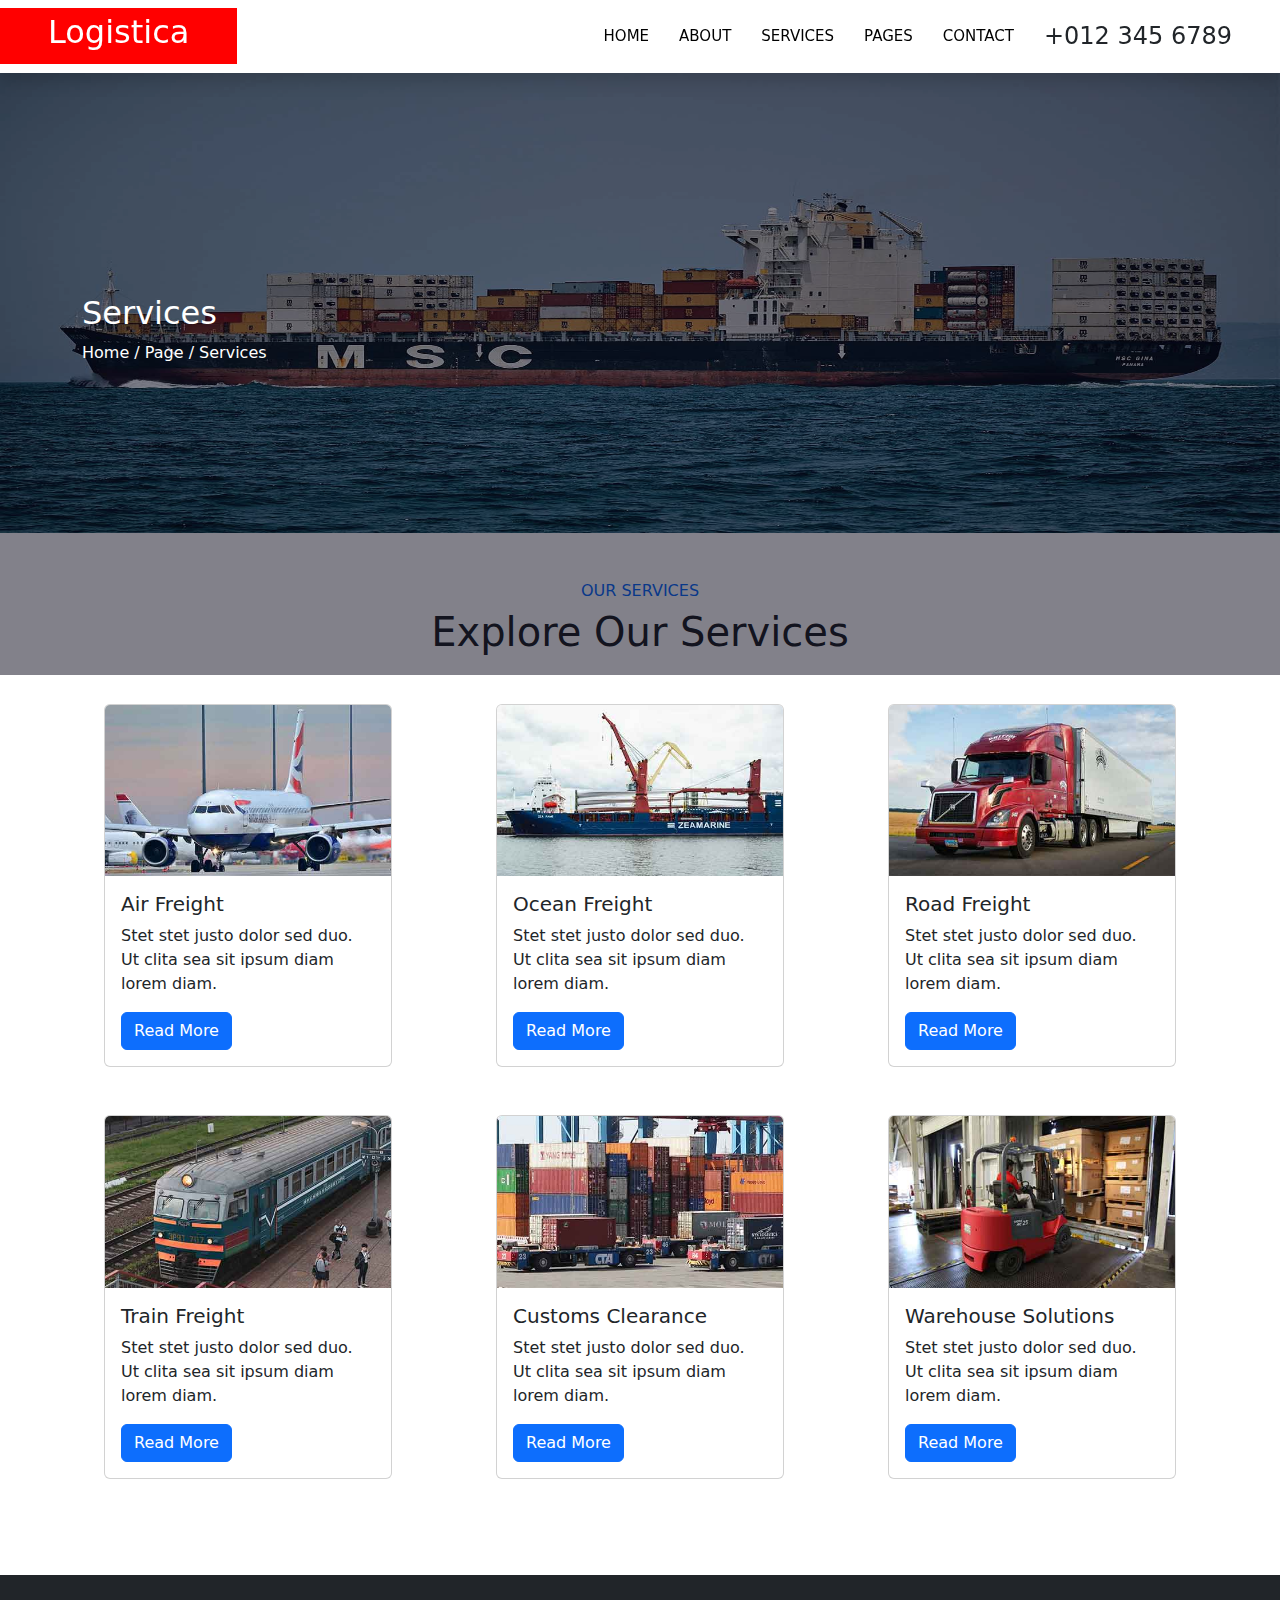
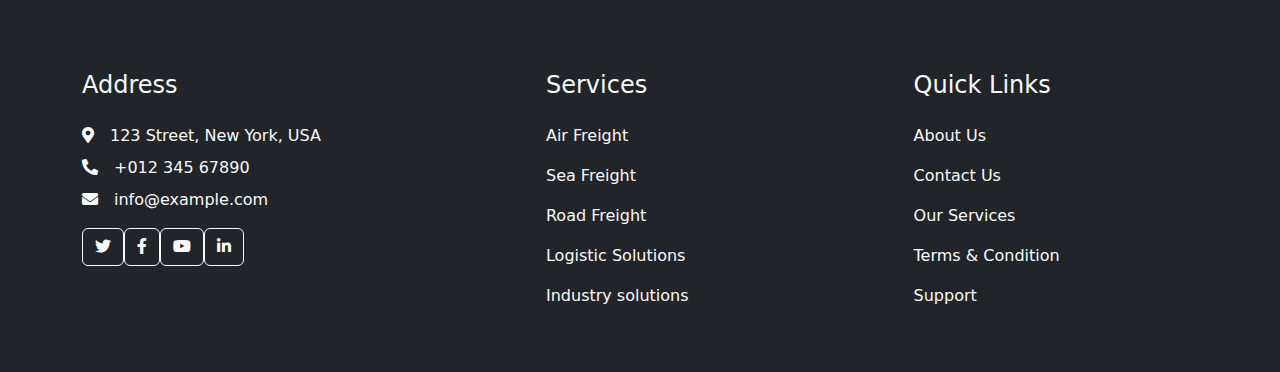
<file: services.html>
<!DOCTYPE html>
<html lang="en">
<head>
    <meta charset="UTF-8">
    <meta name="viewport" content="width=device-width, initial-scale=1.0">
    <title>Document</title>
    <link href="https://cdn.jsdelivr.net/npm/bootstrap@5.3.3/dist/css/bootstrap.min.css" rel="stylesheet" integrity="sha384-QWTKZyjpPEjISv5WaRU9OFeRpok6YctnYmDr5pNlyT2bRjXh0JMhjY6hW+ALEwIH" crossorigin="anonymous">
    <script src="https://cdn.jsdelivr.net/npm/bootstrap@5.3.3/dist/js/bootstrap.bundle.min.js" integrity="sha384-YvpcrYf0tY3lHB60NNkmXc5s9fDVZLESaAA55NDzOxhy9GkcIdslK1eN7N6jIeHz" crossorigin="anonymous"></script>
    <link rel="stylesheet" href="./style.css">
    <link href="https://cdnjs.cloudflare.com/ajax/libs/font-awesome/5.10.0/css/all.min.css" rel="stylesheet">
    <link href="https://cdn.jsdelivr.net/npm/bootstrap-icons@1.4.1/font/bootstrap-icons.css" rel="stylesheet">
</head>
<body>
    <nav class="navbar navbar-expand-lg bg-white navbar-light shadow  border-5 border-primary sticky-top p-0">
        <a href="index.html" class="navbar-brand  d-flex align-items-center px-4 px-lg-5" style="background-color: red;">
            <h2 class="mb-2 text-white">Logistica</h2>
        </a>
        <button type="button" class="navbar-toggler me-4" data-bs-toggle="collapse" data-bs-target="#navbarCollapse">
            <span class="navbar-toggler-icon"></span>
        </button>
        <div class="collapse navbar-collapse" id="navbarCollapse">
            <div class="navbar-nav ms-auto p-4 p-lg-0">
                <a href="./index.html" class="first">Home</a>
                <a href="./about.html" class="first">About</a>
                <a href="./services.html" class="first">Services</a>
                <a href="./index.html" class="first">Pages</a>
                <a href="./contact.html" class="first">Contact</a>
            </div>
            <h4 class="m-0 pe-lg-5 d-none d-lg-block"></i>+012 345 6789</h4>
        </div>
    </nav>

    <div>
    <img src="./images/ship1.jpg" class="d-block w-100" alt="..." style="height: 460px;">
    <div class="position-absolute top-0 start-0 w-100 h-75 d-flex align-items-center" style="background: rgba(6, 3, 21, .5);">
      <div class="container">
          <div class="row justify-content-start">
              <div class="col-10 col-lg-8">
                  <h2 class="text-white">Services</h5>
                    <p class="text-white">Home / Page / Services</p>
              </div>
          </div>
      </div>
</div>

      <div class="mt-5">
        <div class="text-center">
          <h6 class="text-primary">OUR SERVICES </h6>
          <h1 class="mb-5">Explore Our Services</h1>
      </div>
        
        <div class="d-flex mt-5" style="justify-content:space-evenly;">
          <div class="card" style="width: 18rem;">
            <img src="images/arioplane.jpg" class="card-img-top" alt="...">
            <div class="card-body">
              <h5 class="card-title">Air Freight</h5>
              <p class="card-text">Stet stet justo dolor sed duo. Ut clita sea sit ipsum diam lorem diam.</p>
              <a href="#" class="btn btn-primary">Read More</a>
            </div>
          </div>
          <div class="card" style="width: 18rem;">
            <img src="images/ship2.jpg" class="card-img-top" alt="...">
            <div class="card-body">
              <h5 class="card-title">Ocean Freight</h5>
              <p class="card-text">Stet stet justo dolor sed duo. Ut clita sea sit ipsum diam lorem diam.</p>
              <a href="#" class="btn btn-primary">Read More</a>
            </div>
          </div>
          <div class="card" style="width: 18rem;">
            <img src="images/truck2.jpg" class="card-img-top" alt="...">
            <div class="card-body">
              <h5 class="card-title">Road Freight</h5>
              <p class="card-text">Stet stet justo dolor sed duo. Ut clita sea sit ipsum diam lorem diam.</p>
              <a href="#" class="btn btn-primary">Read More</a>
            </div>
          </div>
        </div>
      
        <div class="d-flex mt-5" style="justify-content:space-evenly;">
          <div class="card" style="width: 18rem;">
            <img src="images/train.jpg" class="card-img-top" alt="...">
            <div class="card-body">
              <h5 class="card-title">Train Freight</h5>
              <p class="card-text">Stet stet justo dolor sed duo. Ut clita sea sit ipsum diam lorem diam.</p>
              <a href="#" class="btn btn-primary">Read More</a>
            </div>
          </div>
          <div class="card" style="width: 18rem;">
            <img src="images/container.jpg" class="card-img-top" alt="...">
            <div class="card-body">
              <h5 class="card-title">Customs Clearance</h5>
              <p class="card-text">Stet stet justo dolor sed duo. Ut clita sea sit ipsum diam lorem diam.</p>
              <a href="#" class="btn btn-primary">Read More</a>
            </div>
          </div>
          <div class="card" style="width: 18rem;">
            <img src="images/jeep.jpg" class="card-img-top" alt="...">
            <div class="card-body">
              <h5 class="card-title">Warehouse Solutions</h5>
              <p class="card-text">Stet stet justo dolor sed duo. Ut clita sea sit ipsum diam lorem diam.</p>
              <a href="#" class="btn btn-primary">Read More</a>
            </div>
          </div>
        </div>
      </div>

      <div class="container-fluid bg-dark text-light  pt-5" style="margin-top: 6rem;">
        <div class="container py-5 d-flex">
            <div class="d-flex" style="justify-content: space-around;">
                <div>
                    <h4 class="text-light mb-4">Address</h4>
                    <p class="mb-2"><i class="fa fa-map-marker-alt me-3"></i>123 Street, New York, USA</p>
                    <p class="mb-2"><i class="fa fa-phone-alt me-3"></i>+012 345 67890</p>
                    <p class="mb-2"><i class="fa fa-envelope me-3"></i>info@example.com</p>
                    <div class="d-flex pt-2">
                        <a class="btn btn-outline-light btn-social"><i class="fab fa-twitter"></i></a>
                        <a class="btn btn-outline-light btn-social"><i class="fab fa-facebook-f"></i></a>
                        <a class="btn btn-outline-light btn-social"><i class="fab fa-youtube"></i></a>
                        <a class="btn btn-outline-light btn-social"><i class="fab fa-linkedin-in"></i></a>
                    </div>
                </div>
                <div style="margin-left: 225px;">
                    <h4 class="text-light mb-4">Services</h4>
                    <p>Air Freight</p>
                    <p>Sea Freight</p>
                    <p>Road Freight</p>
                    <p>Logistic Solutions</p>
                    <p>Industry solutions</p>
                </div>
                <div style="margin-left: 225px;">
                    <h4 class="text-light mb-4">Quick Links</h4>
                    <p>About Us</p>
                    <p>Contact Us</p>
                    <p>Our Services</p>
                    <p>Terms & Condition</p>
                    <p>Support</p>
                </div>
            </div>
        </div>
      
      </div>

</body>
</html>
</file>
<file: style.css>
.first {
    position: relative;
    margin-right: 30px;
    padding: 25px 0;
    color: #000000;
    font-size: 15px;
    text-transform: uppercase;
    outline: none;
    text-decoration: none;
}

.boximage{
    height: 550px;
    width: 750px;
}


.about{
    display: flex;
    margin-top: 150px;
    justify-content: space-around;
}
</file>
